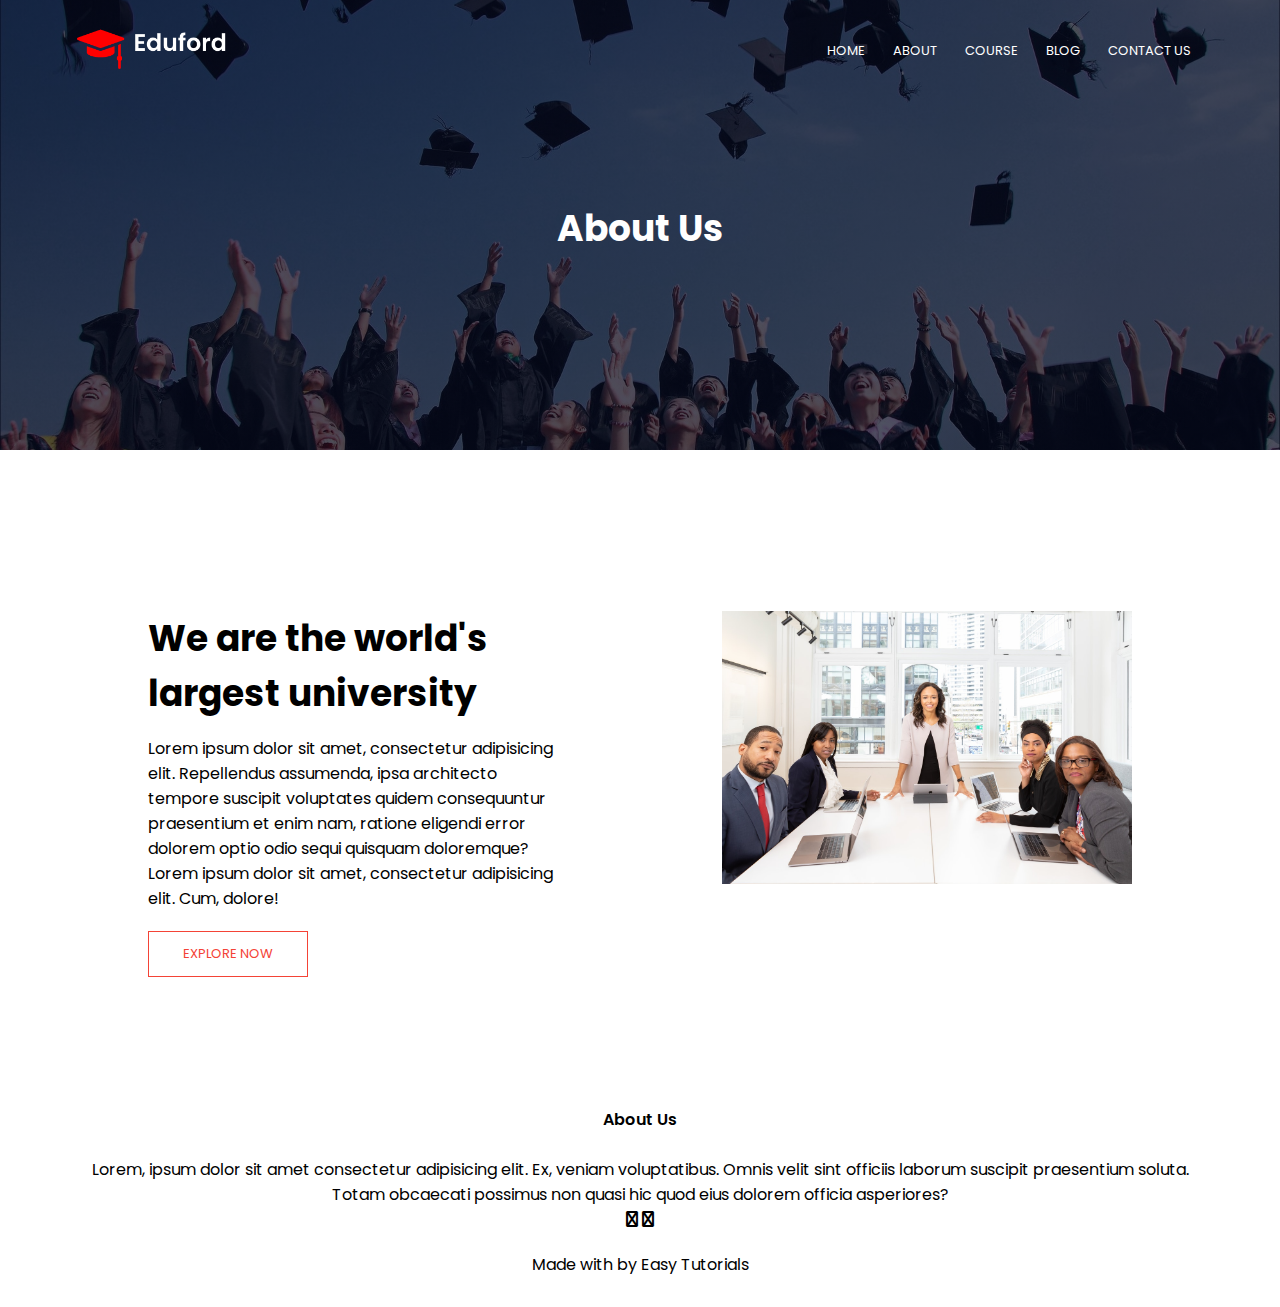
<file: about.html>
<!DOCTYPE html>
<html lang="en">
<head>
    <meta charset="UTF-8">
    <meta name="viewport" content="width=device-width, initial-scale=1.0">
    <title>university .com</title>
    <link rel="stylesheet" href="style.css">
    <link rel="preconnect" href="https://fonts.googleapis.com">
    <link rel="preconnect" href="https://fonts.gstatic.com" crossorigin>
    <link href="https://fonts.googleapis.com/css2?family=Poppins:wght@100;200;300;400;600;700&display=swap" rel="stylesheet">
    <link rel="stylesheet" href="https://cdnjs.cloudflare.com/ajax/libs/font-awesome/6.7.2/css/all.min.css" integrity="sha512-Evv84Mr4kqVGRNSgIGL/F/aIDqQb7xQ2vcrdIwxfjThSH8CSR7PBEakCr51Ck+w+/U6swU2Im1vVX0SVk9ABhg==" crossorigin="anonymous" referrerpolicy="no-referrer" />

</head>
<body>
    <section class="sub-header">
<nav>
    <a href="index.html"> <img src="logo.png" alt=""></a>
    <div class="nav-links" id="navlinks">

        <i class="fa fa-times" onclick="hideMenu()"></i>
        <ul>
            <li><a href="index.html"> HOME</a></li>
            <li><a href="about.html"> ABOUT</a></li>
            <li><a href="courses.html"> COURSE</a></li>
            <li><a href="blog.html"> BLOG</a></li>
            <LI><a href="contact.html"> CONTACT US</a></LI>
        </ul>
    </div>
    <i class="fa fa-bars" onclick="showMenu()"></i>
</nav>
<h1>About Us</h1>
 </section>




 <!--------about us content ------->
 <section class="about-us">
    <div class="row">
        <div class="about-col">
        <h1>We are the world's largest university</h1>
        <p>Lorem ipsum dolor sit amet, consectetur adipisicing elit. Repellendus assumenda, ipsa architecto tempore suscipit voluptates quidem consequuntur praesentium et enim nam, ratione eligendi error dolorem optio odio sequi quisquam doloremque?Lorem ipsum dolor sit amet, consectetur adipisicing elit. Cum, dolore!</p>
        <a href="" class="hero-btn red-btn"> EXPLORE NOW</a>
        </div>
        <div class="about-col">
            <img src="about.jpg" alt="">
        </div>
    </div>
 </section>

<!---------Footer------->

<section class="footer">
<h4>About Us </h4>
<p>Lorem, ipsum dolor sit amet consectetur adipisicing elit. Ex, veniam voluptatibus. Omnis velit sint officiis laborum suscipit praesentium soluta.<br> Totam obcaecati possimus non quasi hic quod eius dolorem officia asperiores?</p>
<div class="icons">
    <i class="fa fa-facebook"></i>
    <i class="fa fa-twitter"></i>
</div>
<p class="made2"> Made with<i class="fa fa-heart-o" aria-hidden="true"></i> by Easy Tutorials </p>
</section>




<!------ javascript for toggle menu ------>
<script> 

var navlinks = document.getElementById("navlinks");

 function showMenu() {
    navlinks.style.right = "0";
 }
 function hideMenu() {
    navlinks.style.right = "-200px";
 }

</script>
</body>
</html>
</file>
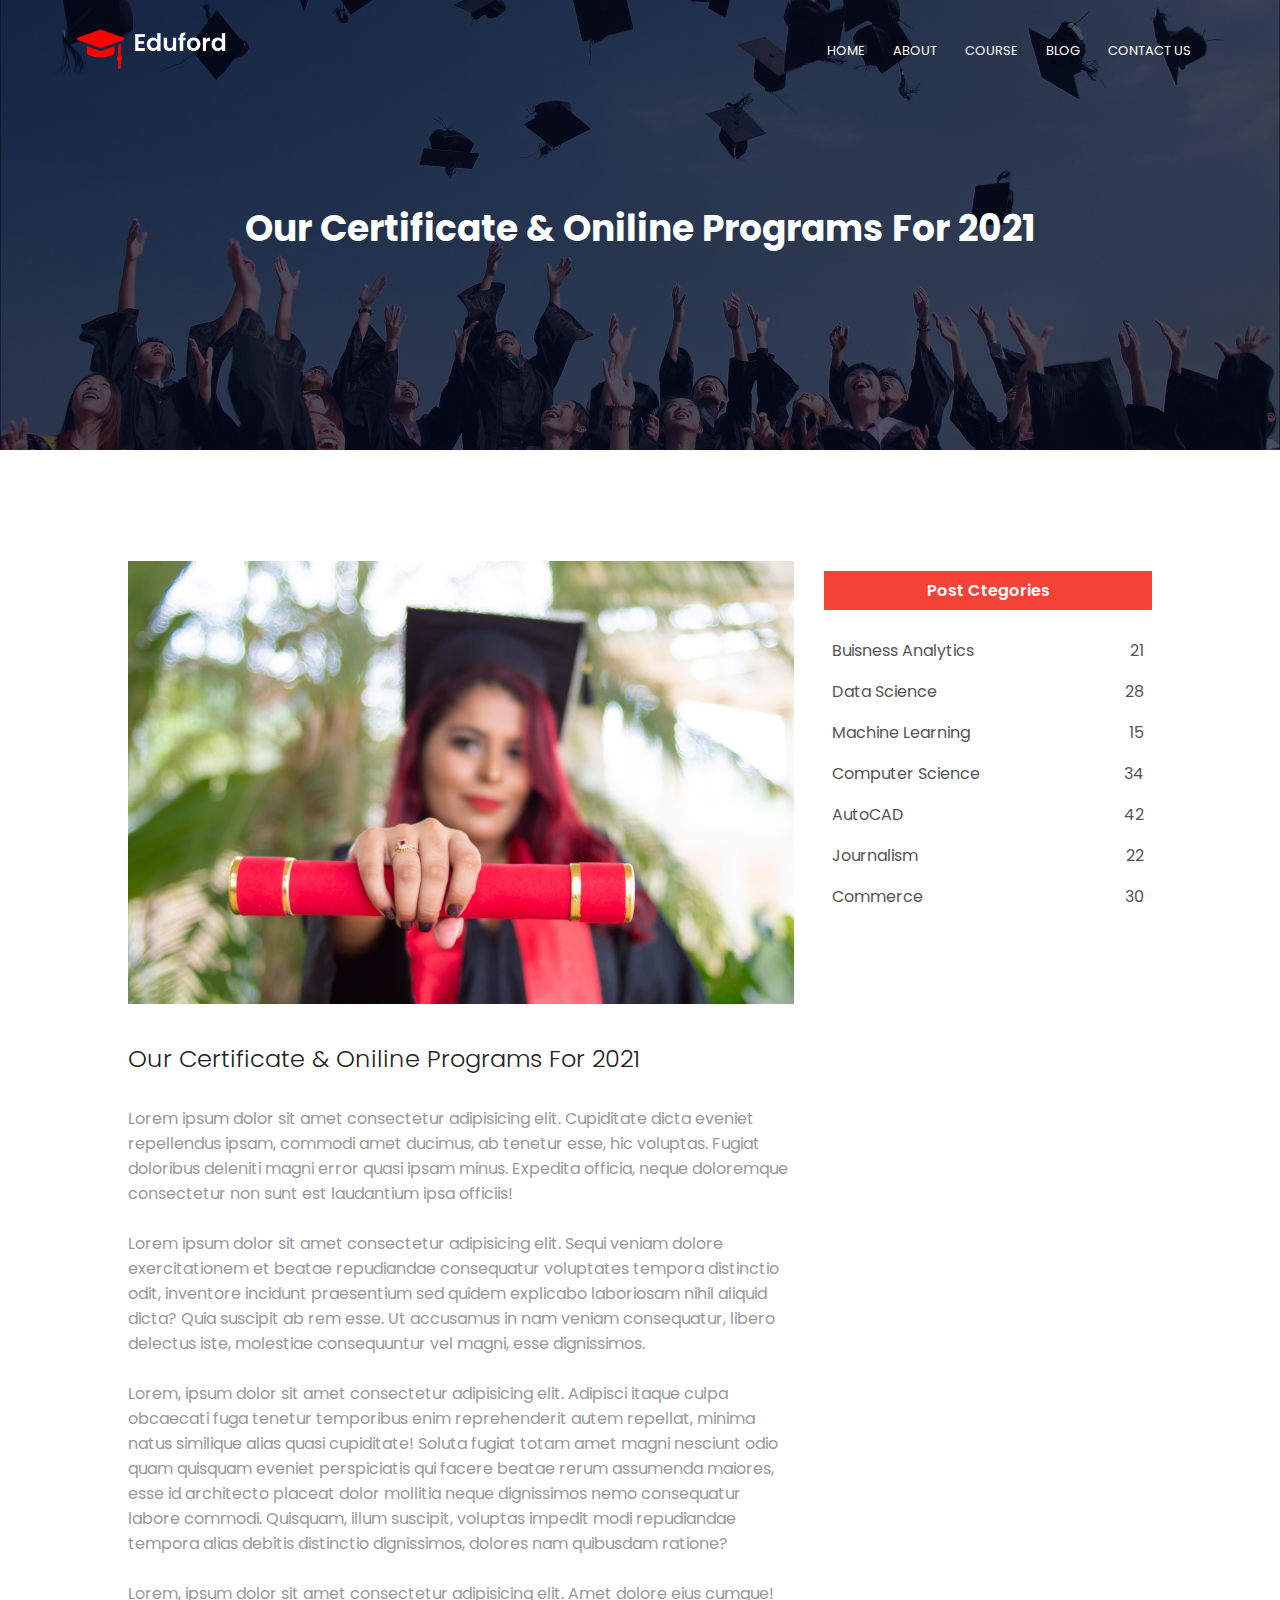
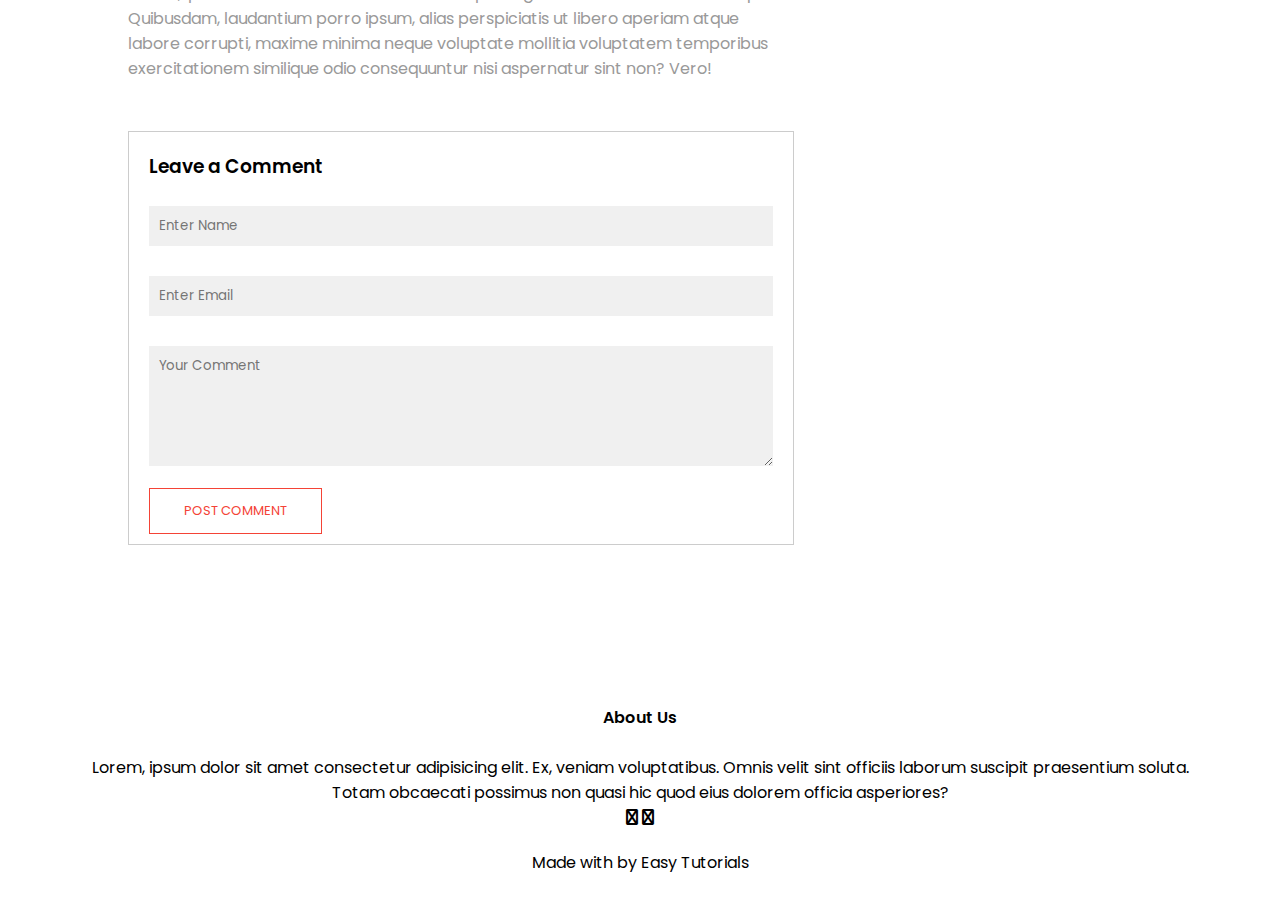
<file: blog.html>
<!DOCTYPE html>
<html lang="en">
<head>
    <meta charset="UTF-8">
    <meta name="viewport" content="width=device-width, initial-scale=1.0">
    <title>university .com</title>
    <link rel="stylesheet" href="style.css">
    <link rel="preconnect" href="https://fonts.googleapis.com">
    <link rel="preconnect" href="https://fonts.gstatic.com" crossorigin>
    <link href="https://fonts.googleapis.com/css2?family=Poppins:wght@100;200;300;400;600;700&display=swap" rel="stylesheet">
    <link rel="stylesheet" href="https://cdnjs.cloudflare.com/ajax/libs/font-awesome/6.7.2/css/all.min.css" integrity="sha512-Evv84Mr4kqVGRNSgIGL/F/aIDqQb7xQ2vcrdIwxfjThSH8CSR7PBEakCr51Ck+w+/U6swU2Im1vVX0SVk9ABhg==" crossorigin="anonymous" referrerpolicy="no-referrer" />

</head>
<body>
    <section class="sub-header">
<nav>
    <a href="index.html"> <img src="logo.png" alt=""></a>
    <div class="nav-links" id="navlinks">

        <i class="fa fa-times" onclick="hideMenu()"></i>
        <ul>
            <li><a href="index.html"> HOME</a></li>
            <li><a href="about.html"> ABOUT</a></li>
            <li><a href="courses.html"> COURSE</a></li>
            <li><a href="blog.html"> BLOG</a></li>
            <LI><a href="contact.html"> CONTACT US</a></LI>
        </ul>
    </div>
    <i class="fa fa-bars" onclick="showMenu()"></i>
</nav>
<h1>Our Certificate & Oniline Programs For 2021 </h1>
 </section>




<!---------Blog page content ------->

<div class="blog-content">

    <div class="row">
        <div class="blog-left">
            <img src="certificate.jpg" alt="">
            <h2>Our Certificate & Oniline Programs For 2021 </h2>
            <p>Lorem ipsum dolor sit amet consectetur adipisicing elit. Cupiditate dicta eveniet repellendus ipsam, commodi amet ducimus, ab tenetur esse, hic voluptas. Fugiat doloribus deleniti magni error quasi ipsam minus. Expedita officia, neque doloremque consectetur non sunt est laudantium ipsa officiis!</p>
            <br>
            <p>Lorem ipsum dolor sit amet consectetur adipisicing elit. Sequi veniam dolore exercitationem et beatae repudiandae consequatur voluptates tempora distinctio odit, inventore incidunt praesentium sed quidem explicabo laboriosam nihil aliquid dicta? Quia suscipit ab rem esse. Ut accusamus in nam veniam consequatur, libero delectus iste, molestiae consequuntur vel magni, esse dignissimos.</p>
            <br>
            <p>Lorem, ipsum dolor sit amet consectetur adipisicing elit. Adipisci itaque culpa obcaecati fuga tenetur temporibus enim reprehenderit autem repellat, minima natus similique alias quasi cupiditate! Soluta fugiat totam amet magni nesciunt odio quam quisquam eveniet perspiciatis qui facere beatae rerum assumenda maiores, esse id architecto placeat dolor mollitia neque dignissimos nemo consequatur labore commodi. Quisquam, illum suscipit, voluptas impedit modi repudiandae tempora alias debitis distinctio dignissimos, dolores nam quibusdam ratione?</p>
            <br>
            <p>Lorem, ipsum dolor sit amet consectetur adipisicing elit. Amet dolore eius cumque! Quibusdam, laudantium porro ipsum, alias perspiciatis ut libero aperiam atque labore corrupti, maxime minima neque voluptate mollitia voluptatem temporibus exercitationem similique odio consequuntur nisi aspernatur sint non? Vero!</p>
            
         <div class="comment-box">

            <h3>Leave a Comment</h3>

            <form class="comment-form">
             <input type="text" placeholder="Enter Name">
             <input type="email" placeholder="Enter Email">
             <textarea rows="5" placeholder="Your Comment "></textarea>
             <button type="submit" class="hero-btn red-btn">POST COMMENT</button>
            </form>

         </div>













        </div>
        <div class="blog-right">
            <h3>Post Ctegories</h3>
            <div>
                <span>Buisness Analytics</span>
                <span>21</span>
            </div>
            <div>
                <span>Data Science</span>
                <span>28</span>
            </div>
            <div>
                <span>Machine Learning</span>
                <span>15</span>
            </div>
            <div>
                <span>Computer Science</span>
                <span>34</span>
            </div>
            <div>
                <span>AutoCAD</span>
                <span>42</span>
            </div>
            <div>
                <span>Journalism</span>
                <span>22</span>
            </div>
            <div>
                <span>Commerce</span>
                <span>30</span>
            </div>

        </div>
    </div>
</div>




<section class="footer">
<h4>About Us </h4>
<p>Lorem, ipsum dolor sit amet consectetur adipisicing elit. Ex, veniam voluptatibus. Omnis velit sint officiis laborum suscipit praesentium soluta.<br> Totam obcaecati possimus non quasi hic quod eius dolorem officia asperiores?</p>
<div class="icons">
    <i class="fa fa-facebook"></i>
    <i class="fa fa-twitter"></i>
</div>
<p class="made2"> Made with<i class="fa fa-heart-o" aria-hidden="true"></i> by Easy Tutorials </p>
</section>




<!------ javascript for toggle menu ------>
<script> 

var navlinks = document.getElementById("navlinks");

 function showMenu() {
    navlinks.style.right = "0";
 }
 function hideMenu() {
    navlinks.style.right = "-200px";
 }

</script>
</body>
</html>
</file>
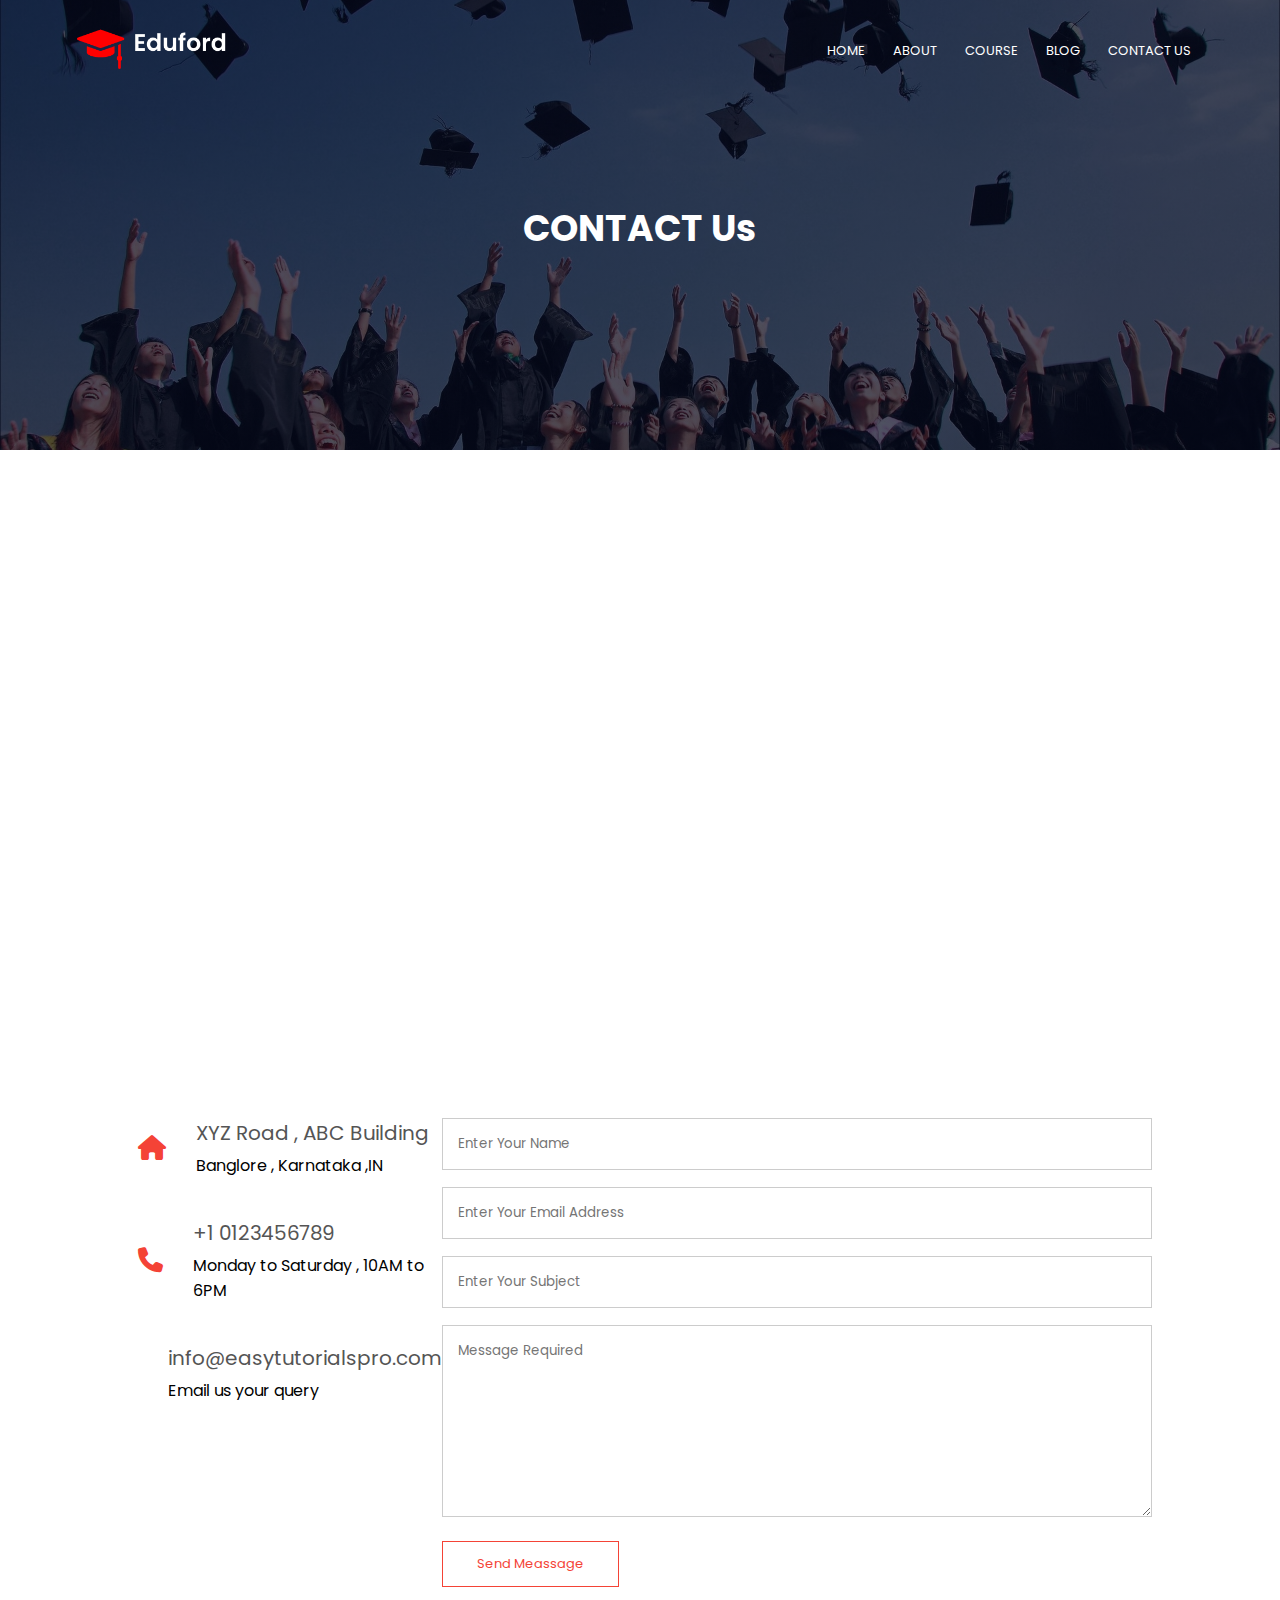
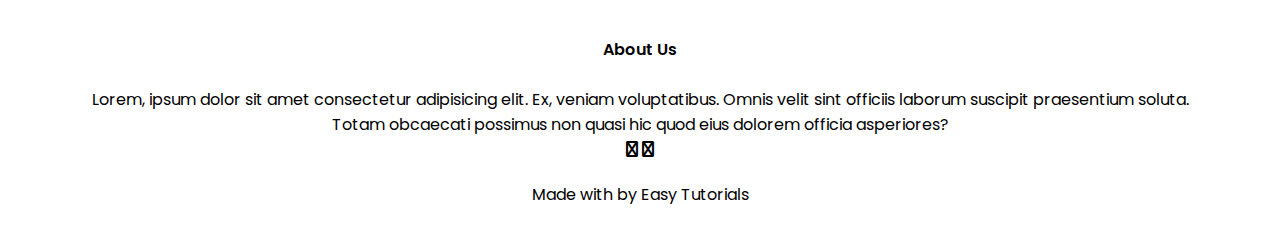
<file: contact.html>
<!DOCTYPE html>
<html lang="en">
<head>
    <meta charset="UTF-8">
    <meta name="viewport" content="width=device-width, initial-scale=1.0">
    <title>university .com</title>
    <link rel="stylesheet" href="style.css">
    <link rel="preconnect" href="https://fonts.googleapis.com">
    <link rel="preconnect" href="https://fonts.gstatic.com" crossorigin>
    <link href="https://fonts.googleapis.com/css2?family=Poppins:wght@100;200;300;400;600;700&display=swap" rel="stylesheet">
    <link rel="stylesheet" href="https://cdnjs.cloudflare.com/ajax/libs/font-awesome/6.7.2/css/all.min.css" integrity="sha512-Evv84Mr4kqVGRNSgIGL/F/aIDqQb7xQ2vcrdIwxfjThSH8CSR7PBEakCr51Ck+w+/U6swU2Im1vVX0SVk9ABhg==" crossorigin="anonymous" referrerpolicy="no-referrer" />

</head>
<body>
    <section class="sub-header">
<nav>
    <a href="index.html"> <img src="logo.png" alt=""></a>
    <div class="nav-links" id="navlinks">

        <i class="fa fa-times" onclick="hideMenu()"></i>
        <ul>
            <li><a href="index.html"> HOME</a></li>
            <li><a href="about.html"> ABOUT</a></li>
            <li><a href="courses.html"> COURSE</a></li>
            <li><a href="blog.html"> BLOG</a></li>
            <LI><a href="contact.html"> CONTACT US</a></LI>
        </ul>
    </div>
    <i class="fa fa-bars" onclick="showMenu()"></i>
</nav>
<h1>CONTACT Us</h1>
 </section>




 <!--------contact us content ------->
 <section class="location">

    <iframe src="https://www.google.com/maps/embed?pb=!1m18!1m12!1m3!1d248849.84916296526!2d77.6309395!3d12.9539974!2m3!1f0!2f0!3f0!3m2!1i1024!2i768!4f13.1!3m3!1m2!1s0x3bae1670c9b44e6d%3A0xf8dfc3e8517e4fe0!2sBengaluru%2C%20Karnataka!5e0!3m2!1sen!2sin!4v1744710103527!5m2!1sen!2sin" width="600" height="450" style="border:0;" allowfullscreen="" loading="lazy" referrerpolicy="no-referrer-when-downgrade"></iframe>

 </section>
 <section class="contact-us ">

    <div class="row">
        <div class="contact-col">
            <div>
            <i class="fa fa-home"> </i> 
            <span>
                <h5>XYZ Road , ABC Building</h5>
                <p>Banglore , Karnataka ,IN</p>
            </span>   
            </div>
            <div>
             <i class="fa fa-phone"></i>
            <span>
                <h5>+1 0123456789</h5>
                <p>Monday to Saturday , 10AM to 6PM</p>
            </span>   
            </div>
            <div>
            <i class="fa fa-Envelope-o"></i> 
            <span>
                <h5>info@easytutorialspro.com </h5>
                <p>Email us your query</p>
            </span>   
            </div>
        </div>
        <div class="contact-col2">

            <from action="">
                <input type="text"  placeholder="Enter Your Name">
                <input type="email"  placeholder="Enter Your Email Address">
                <input type="text"   placeholder="Enter Your Subject">
                <textarea rows="8"  placeholder="Message Required"></textarea>
                <button type="submit" class="hero-btn red-btn"> Send Meassage</button>
            </from>
        </div>
    </div>

 </section>



<!---------Footer------->

<section class="footer">
<h4>About Us </h4>
<p>Lorem, ipsum dolor sit amet consectetur adipisicing elit. Ex, veniam voluptatibus. Omnis velit sint officiis laborum suscipit praesentium soluta.<br> Totam obcaecati possimus non quasi hic quod eius dolorem officia asperiores?</p>
<div class="icons">
    <i class="fa fa-facebook"></i>
    <i class="fa fa-twitter"></i>
</div>
<p class="made2"> Made with<i class="fa fa-heart-o" aria-hidden="true"></i> by Easy Tutorials </p>
</section>




<!------ javascript for toggle menu ------>
<script> 

var navlinks = document.getElementById("navlinks");

 function showMenu() {
    navlinks.style.right = "0";
 }
 function hideMenu() {
    navlinks.style.right = "-200px";
 }

</script>
</body>
</html>
</file>
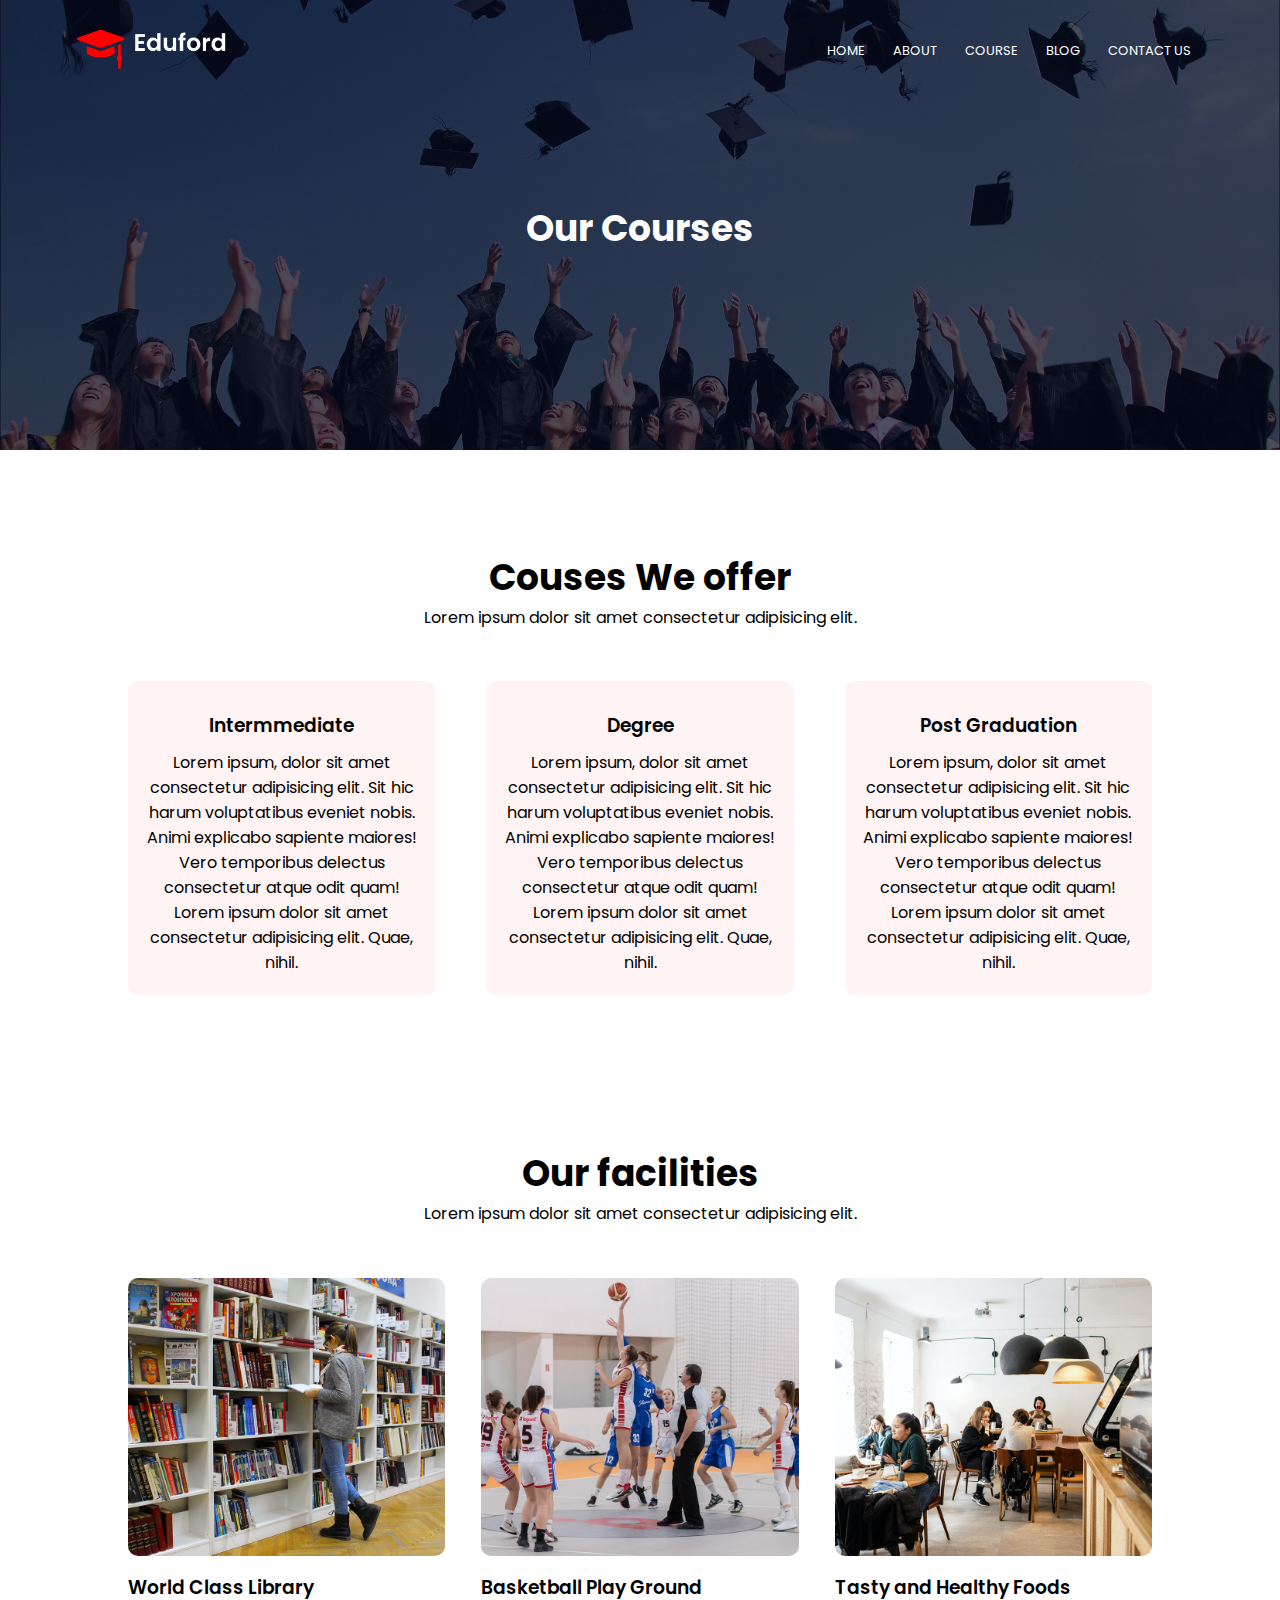
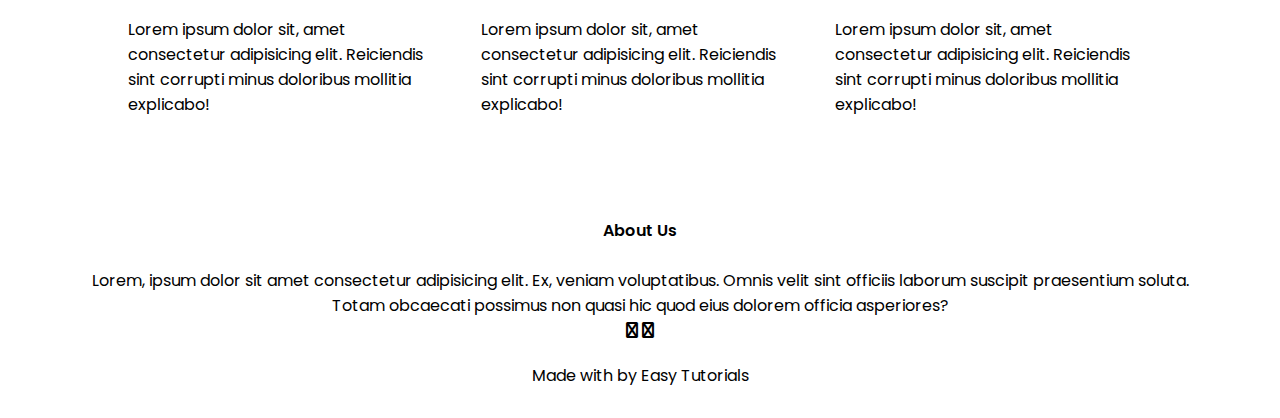
<file: courses.html>
<!DOCTYPE html>
<html lang="en">
<head>
    <meta charset="UTF-8">
    <meta name="viewport" content="width=device-width, initial-scale=1.0">
    <title>university .com</title>
    <link rel="stylesheet" href="style.css">
    <link rel="preconnect" href="https://fonts.googleapis.com">
    <link rel="preconnect" href="https://fonts.gstatic.com" crossorigin>
    <link href="https://fonts.googleapis.com/css2?family=Poppins:wght@100;200;300;400;600;700&display=swap" rel="stylesheet">
    <link rel="stylesheet" href="https://cdnjs.cloudflare.com/ajax/libs/font-awesome/6.7.2/css/all.min.css" integrity="sha512-Evv84Mr4kqVGRNSgIGL/F/aIDqQb7xQ2vcrdIwxfjThSH8CSR7PBEakCr51Ck+w+/U6swU2Im1vVX0SVk9ABhg==" crossorigin="anonymous" referrerpolicy="no-referrer" />

</head>
<body>
    <section class="sub-header">
<nav>
    <a href="index.html"> <img src="logo.png" alt=""></a>
    <div class="nav-links" id="navlinks">

        <i class="fa fa-times" onclick="hideMenu()"></i>
        <ul>
            <li><a href="index.html"> HOME</a></li>
            <li><a href="about.html"> ABOUT</a></li>
            <li><a href="courses.html"> COURSE</a></li>
            <li><a href="blog.html"> BLOG</a></li>
            <LI><a href="contact.html"> CONTACT US</a></LI>
        </ul>
    </div>
    <i class="fa fa-bars" onclick="showMenu()"></i>
</nav>
<h1>Our Courses </h1>
 </section>




 <!--------Courses------->
 <section class="course">
    <h1> Couses We offer </h1>
    <p>Lorem ipsum dolor sit amet consectetur adipisicing elit.</p>
    
    <div class="row">
        <div class="course-col">
            <h3>Intermmediate</h3>
            <P>Lorem ipsum, dolor sit amet consectetur adipisicing elit. Sit hic harum voluptatibus eveniet nobis. Animi explicabo sapiente maiores! Vero temporibus delectus consectetur atque odit quam! Lorem ipsum dolor sit amet consectetur adipisicing elit. Quae, nihil.
            </P>
        </div>
        <div class="course-col">
            <h3>Degree</h3>
            <P>Lorem ipsum, dolor sit amet consectetur adipisicing elit. Sit hic harum voluptatibus eveniet nobis. Animi explicabo sapiente maiores! Vero temporibus delectus consectetur atque odit quam! Lorem ipsum dolor sit amet consectetur adipisicing elit. Quae, nihil.
            </P>
        </div>
        <div class="course-col">
            <h3>Post Graduation</h3>
            <P>Lorem ipsum, dolor sit amet consectetur adipisicing elit. Sit hic harum voluptatibus eveniet nobis. Animi explicabo sapiente maiores! Vero temporibus delectus consectetur atque odit quam! Lorem ipsum dolor sit amet consectetur adipisicing elit. Quae, nihil.
            </P>
        </div>
    </div>
    
     </section>


<!---------facilities------->
<section class="facilities">
    <h1>Our facilities</h1>
    <p>Lorem ipsum dolor sit amet consectetur adipisicing elit.</p>

<div class="row">
  <div class="facilities-col">
      <img src="library.png" alt="">
      <h3>World Class Library</h3>
      <p>Lorem ipsum dolor sit, amet consectetur adipisicing elit. Reiciendis sint corrupti minus doloribus mollitia explicabo!</p>
  </div>
  <div class="facilities-col">
      <img src="basketball.png" alt="">
      <h3>Basketball Play Ground</h3>
      <p>Lorem ipsum dolor sit, amet consectetur adipisicing elit. Reiciendis sint corrupti minus doloribus mollitia explicabo!</p>
  </div>
  <div class="facilities-col">
      <img src="cafeteria.png" alt="">
      <h3>Tasty and Healthy Foods</h3>
      <p>Lorem ipsum dolor sit, amet consectetur adipisicing elit. Reiciendis sint corrupti minus doloribus mollitia explicabo!</p>
  </div>
</div>


</section>







<!---------Footer------->

<section class="footer">
<h4>About Us </h4>
<p>Lorem, ipsum dolor sit amet consectetur adipisicing elit. Ex, veniam voluptatibus. Omnis velit sint officiis laborum suscipit praesentium soluta.<br> Totam obcaecati possimus non quasi hic quod eius dolorem officia asperiores?</p>
<div class="icons">
    <i class="fa fa-facebook"></i>
    <i class="fa fa-twitter"></i>
</div>
<p class="made2"> Made with<i class="fa fa-heart-o" aria-hidden="true"></i> by Easy Tutorials </p>
</section>




<!------ javascript for toggle menu ------>
<script> 

var navlinks = document.getElementById("navlinks");

 function showMenu() {
    navlinks.style.right = "0";
 }
 function hideMenu() {
    navlinks.style.right = "-200px";
 }

</script>
</body>
</html>
</file>
<file: style.css>
*{
    margin: 0px;
    padding: 0px;
    font-family: "Poppins", sans-serif;
}
.header{
    height: 100vh;
    width: 100%;
    background-image: linear-gradient(rgba(4,9,30,0.20) , rgba(4,9,30,0.20) ) ,url(banner3.png);
    background-position: center;
    background-size: cover;
    position: relative;
}
nav{
    display: flex;
    padding: 2% 6%;
    justify-content: space-between;
    align-items: center;
}

nav img{
    width: 150px;
}

 .nav-links{
      flex: 1;
      text-align: right;
 }
 .nav-links ul li {
list-style-type: none;
display: inline-block;
padding: 8px 12px;
position: relative;
 }
 .nav-links ul li a{
    color: white;
    text-decoration: none;
    font-size: 13px;

 }
 .nav-links ul li ::after {
content: '';
width: 0%;
height: 2px;
background: #f44336;
display: block;
margin: auto;
transition: 0.5s;
 }

 .nav-links ul li :hover::after{
    width: 100%;
 }

 .text-box{
width: 99%;
color: #fff;
position: absolute;
top: 50%;
left: 50%;
transform: translate(-50% , -50%);
text-align: center;
 }

 .text-box h1{
    font-size: 62px;
 }
 .text-box p{
    margin:10px 0 40px ;
    font-size: 14px;
    color: #fff;
 }
 .hero-btn{
    display: inline-block;
    text-decoration: none;
    color: #fff;
    border : 1px solid #fff;
    font-size: 13px;
    background: transparent;
    position: relative;
    cursor: pointer;
    padding: 12px 34px;

 }
 .hero-btn:hover {
    border: 1px solid #f44336;
    background: #f44336;
    transition: 0.5s;
 }
 nav .fa{
       display: none;
 }


 @media(max-width : 700px) {
    .text-box h1{
        font-size: 20px;
     }
     .nav-links ul li{
        display: block;
     }
     .nav-links{
        position: fixed;
        background:#f44336;
        height: 100vh;
        width: 200px;
        top: 0;
        right: -200px;
        text-align: left;
        z-index: 2;
        transition: 1s;
     }
     nav .fa{
        display: block;
        color:#fff;
        margin: 10px;
        font-size: 22px;
        cursor: pointer;
     }
     .nav-links ul{
        padding: 30px; 
       }
 }



 .course{
width: 80%;
margin: auto;
text-align: center;
padding-top: 100px;
 }

 h1{
    font-size: 36px;
    font-weight: 14px;
 }
.p{
    color: #777;
font-size: 14px;
font-weight: 300;
line-height: 22px;
padding: 10px;
}

.row{
    margin-top: 5%;
    display: flex;
    justify-content: space-between;
}
.course-col{
    flex-basis: 30%;
    background: #fff3f3;
    border-radius: 10px;
    margin-bottom: 5%;
    padding: 20px 12px;
    box-sizing: border-box;
}
h3{
    text-align: center;
    margin: 10px 0px;
    font-weight: 600;

}

.course-col:hover {
    box-shadow: 0 0 20px 0px rgba(0 ,0 ,0, 0.2);
}
@media(max-width : 700px){
    .row{
        flex-direction: column;
    }
}



.campus{
    width: 80%;
    margin: auto;
    text-align: center;
    padding-top: 100px;  
}
.campus-col{
flex-basis: 32%;
border-radius: 10px;
margin-bottom: 30px;
position:relative;
overflow: hidden;
}
.campus-col img{
    width: 100%;
    display: block;
}
.layer{
    background:transparent;
    height: 100%;
    width: 100%;
    position: absolute;
    top: 0;
    left: 0; 
    transition: 0.5s;
}
.layer:hover{
    background: rgba(226 , 0 , 0 ,0.7);
}
.layer h3{
    width: 100%;
    font-weight: 500;
    color: #fff;
    font-size: 26px;
    bottom: 0;
    left: 50%;
    transform: translateX(-50%);
    position: absolute;
    opacity: 0;
    transition: 0.5s;
}
.layer:hover h3{
bottom: 49%;
opacity :1;
}






.facilities{
    width: 80%;
    margin: auto;
    text-align: center;
    padding-top: 100px;
}
.facilities-col{
    flex-basis: 31%;
    border-radius: 10px;
    margin-bottom: 5%;
    text-align: left;
}
.facilities-col img{
width: 100%;
border-radius: 10px;
}
.facilities-col p{
    padding:0;
}
.facilities-col h3{
margin-top: 10px;
margin-bottom: 15px;
text-align: left;
}




.testimonials{
    width: 80%;
    margin: auto;
    padding-top: 100px;
    text-align: center;
}
.testimonials-col{
    flex-basis: 44%;
    border-radius: 10px;
    margin-bottom:5% ;
    text-align: left;
    background: #fff3f3;
    padding: 25px;
    cursor: pointer;
    display: flex;
}
.testimonials-col img{
    height: 40px;
    margin-left: 5px;
    margin-right: 30px;
    border-radius: 50%;
}
.testimonials-col p{
    padding: 0;
}
.testimonials-col h3{
    margin-top: 15px;
    text-align: left;
}
.testimonials-col .fa{
    color: #f44336;
}
@media(max-width: 700px){
    .testimonials-col img{
        margin-right: 30px;
        border-radius: 50%;
    }
}

/* Call to Action  */
.cta{
    margin: 100px auto ;
    width: 80%;
    background-image: linear-gradient(rgba(0 ,0 ,0 , 0.7), rgba(0 , 0 , 0 ,0.7)),url(banner2.jpg);
    background-position: center;
    background-size: cover;
    border-radius: 10px;
    text-align: center;
    padding: 100px 0 ;
}
.cta h1{
    color: #fff;
    margin-bottom: 40px;
    padding: 0;
}
@media(max-width : 700px){
    .cta h1 {
        font-size: 24px;
    }
}

/* footer */

.footer{
width: 100%;
text-align: center;
padding: 30px 0;
}
.footer h4{
    margin-bottom: 25px;
    margin-top: 20px;
    font-weight: 600;
}
.made2{
    padding-top: 20px;
}




/* about us page  */

.sub-header{
    height:50vh ;
    width: 100%;
    background-image: linear-gradient(rgba(4 , 9 , 30, 0.7) , rgba(4 , 9 , 30, 0.7)),url(background.jpg);
    background-position: center;
    background-size: cover;
    text-align: center;
    color: #fff;
}
.sub-header h1{
    margin-top: 100px;
}
.about-us{
    width: 80%;
    margin: auto;
    padding-top: 80px;
    padding-bottom: 50px;
}
.about-col{
    flex-basis: 40%;
    padding: 30px 20px ;
}
.about-col img{
    width: 100%;
}
.about-col h1{
    padding-top: 0; 
}
.about-col p {
    padding: 15px 0 20px;
}
.red-btn{
    border: 1px solid #f44336;
    background: transparent;
    color: #f44336;
}
.red-btn:hover{
    color: #fff;
}



/* blog content  */
.blog-content{
    width: 80%;
    margin: auto;
    padding: 60px 0 ;
}
.blog-left{
    flex-basis: 65%;
}
.blog-left img{
    width: 100%;
}
.blog-left h2{
    color: #222;
    font-weight: 300;
    margin: 30px 0;
}
.blog-left p{
    color: #999;
    padding: 0;
}
.blog-right{
    flex-basis: 32%;
}
.blog-right h3{
    background: #f44336;
    color: #fff;
    padding: 7px 0;
    font-size: 16px;
    margin-bottom: 20px;
}
.blog-right div{
    display: flex;
    align-items: center;
    justify-content: space-between;
    color:#555;
    padding: 8px;
    box-sizing: border-box;
}
.comment-box{
border: 1px solid #ccc;
margin: 50px 0;
padding: 10px 20px;
}
.comment-box h3{
    text-align: left;
}
.comment-form h3{
    text-align: left;
}
.comment-form input , .comment-form textarea{
    width: 100%;
    padding: 10px;
    margin: 15px 0;
    box-sizing: border-box;
    border: none;
    outline: none;
    background-color: #f0f0f0;
}
.commrnt-form button{
    margin: 10px 0;
}
@media(max-width: 700px){
    .sub-header h1{
        font-size: 24px;
    }
}

 
/* contact us page   */
.location{
    width: 80%;
    margin: auto;
    padding: 80px 0;
}
.location iframe{
    width: 100%;
}
.contact-us{
    width:80%;
    margin: auto;
}
.contact-col{
    flex-basis: 48%;
    margin-bottom: 30px;
}
.contact-col div{
    display: flex;
    align-items: center;
    margin-bottom: 40px;
}
.contact-col div .fa{
    font-size: 25px;
    color: #f44336;
    margin: 10px;
    margin-right: 30px;
}
.contact-col div p{
    padding:0;
}
.contact-col div h5{
    font-size: 20px;
    margin-bottom: 5px;
    color: #555;
    font-weight: 400;
}
.contact-col2 input , .contact-col2 textarea{
    width: 100%;
    padding: 15px;
    margin-bottom: 17px;
    outline: none;
    border: 1px solid #ccc;
    box-sizing: border-box;
}
</file>
